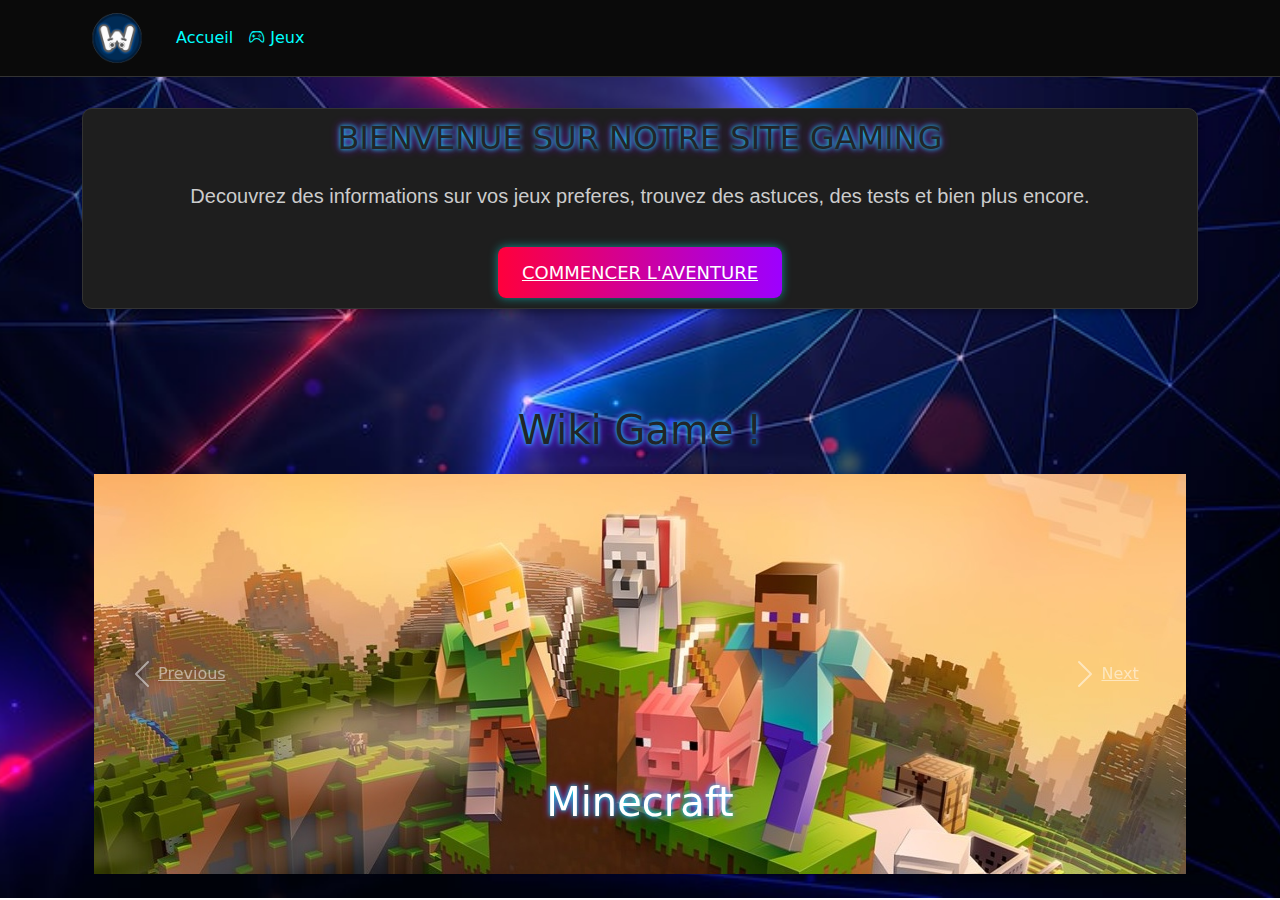
<file: index.html>
<!--code serveur à rediriger vers le site principale car il faut index pour github-->
<!DOCTYPE html>
<html lang="fr">
  <head>
    <meta charset="UTF-8" />
    <meta http-equiv="refresh" content="0; url=sitewebbase.html" />
    <title>Redirection...</title>
  </head>
  <body>
    <p>Redirection en cours vers le site...</p>
  </body>
</html>
</file>
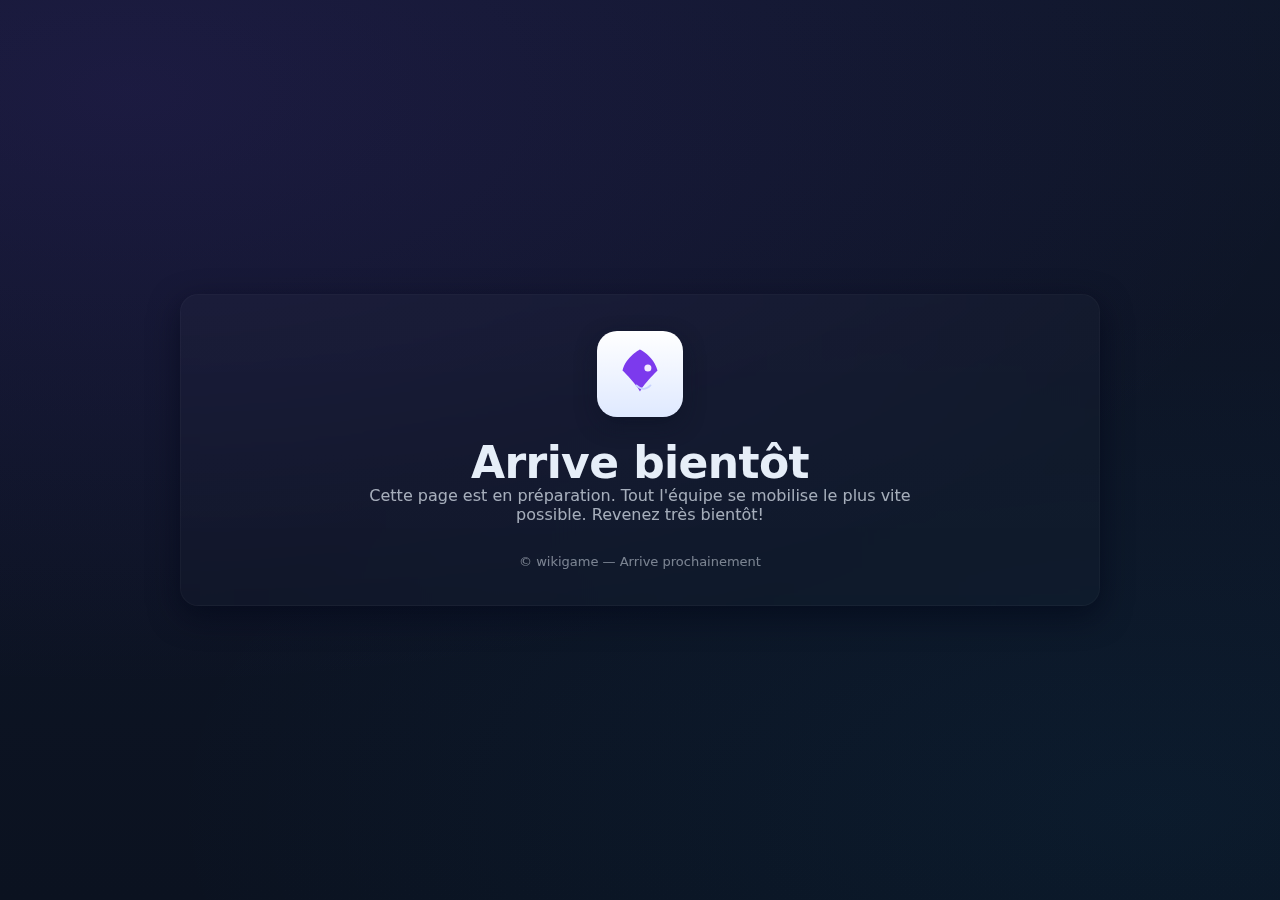
<file: paguebientotdisponible.html>
<!--pague 100% ia-->
<!--pague 100% ia-->
<!--pague 100% ia-->
<!--pague 100% ia-->


<!doctype html>
<html lang="fr">
<head>
  <meta charset="utf-8" />
  <meta name="viewport" content="width=device-width,initial-scale=1" />
  <title>Bientôt disponible</title>
  <style>
    :root{
      --bg1:#0f172a;
      --bg2:#0b1220;
      --accent:#7c3aed;
      --glass: rgba(255,255,255,0.06);
      --text:#e6eef8;
      --muted: rgba(230,238,248,0.7);
    }
    *{box-sizing:border-box}
    html,body{height:100%}
    body{
      margin:0;
      font-family:Inter, ui-sans-serif, system-ui, -apple-system, "Segoe UI", Roboto, "Helvetica Neue", Arial;
      background: radial-gradient(1200px 600px at 10% 10%, rgba(124,58,237,0.12), transparent),
                  radial-gradient(1000px 500px at 90% 90%, rgba(14,165,233,0.06), transparent),
                  linear-gradient(180deg,var(--bg1),var(--bg2));
      color:var(--text);
      display:flex;
      align-items:center;
      justify-content:center;
      padding:40px;
    }

    .card{
      width:min(920px,96vw);
      background:linear-gradient(180deg, rgba(255,255,255,0.02), rgba(255,255,255,0.01));
      border-radius:18px;
      padding:36px;
      display:flex;
      flex-direction:column;
      align-items:center;
      text-align:center;
      box-shadow: 0 10px 30px rgba(2,6,23,0.6);
      backdrop-filter: blur(8px);
      border: 1px solid rgba(255,255,255,0.03);
    }

    h1{
      margin:0;
      font-size: clamp(28px, 4vw, 44px);
      line-height:1.02;
      letter-spacing:-0.6px;
    }
    p.lead{
      margin:0;
      color:var(--muted);
      font-size:16px;
      max-width:600px;
    }

    .rocket{
      width:86px;
      height:86px;
      border-radius:20px;
      background: linear-gradient(180deg, #ffffff, #dfe9ff);
      display:flex;
      align-items:center;
      justify-content:center;
      transform-origin:50% 70%;
      animation: float 2.8s ease-in-out infinite;
      box-shadow: 0 8px 20px rgba(12,18,36,0.5);
      margin-bottom:24px;
    }
    .rocket svg{width:56px;height:56px}

    @keyframes float{
      0%{transform:translateY(0) rotate(-3deg)}
      50%{transform:translateY(-8px) rotate(3deg)}
      100%{transform:translateY(0) rotate(-3deg)}
    }

    footer{margin-top:30px;color:rgba(230,238,248,0.5);font-size:13px}
  </style>
</head>
<body>
  <main class="card">
    <div class="rocket" aria-hidden="true">
      <svg viewBox="0 0 64 64" fill="none" xmlns="http://www.w3.org/2000/svg">
        <path d="M32 4c0 0 16 8 20 24-4 4-16 16-20 24-4-8-16-20-20-24C16 12 32 4 32 4z" fill="#7c3aed"/>
        <circle cx="41" cy="25" r="4" fill="#fff" opacity="0.9"/>
        <path d="M28 45c0 0 4 4 8 4s8-4 8-4" stroke="#c7d2fe" stroke-width="2" stroke-linecap="round" stroke-linejoin="round"/>
      </svg>
    </div>
    <h1>Arrive bientôt</h1>
    <p class="lead">Cette page est en préparation. Tout l'équipe se mobilise le plus vite possible. Revenez très bientôt!</p>
    <footer>© wikigame — Arrive prochainement</footer>
  </main>
</body>
</html>
</file>
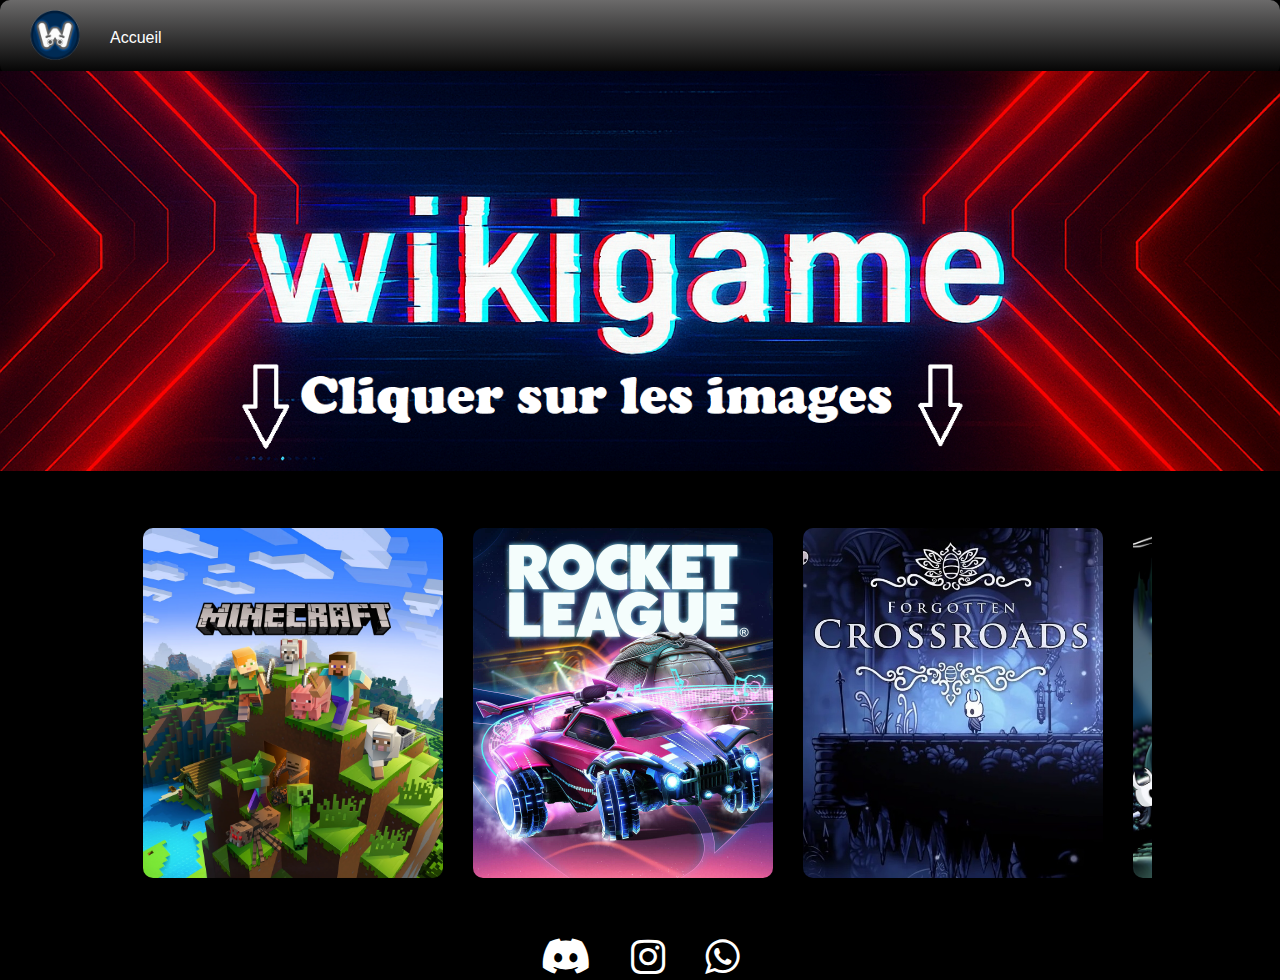
<file: sitejeux.html>
<!DOCTYPE html>
<html lang="fr">
<head>
  <meta charset="UTF-8">
  <meta name="viewport" content="width=device-width, initial-scale=1.0">
  <title>Wikigame</title>
  <link rel="stylesheet" href="https://cdnjs.cloudflare.com/ajax/libs/font-awesome/6.5.0/css/all.min.css">
  <style>
    body {
      margin: 0;
      font-family: Arial, sans-serif;
      background: black;
      color: white;
    }


    /* ===== NAVBAR ===== */

    nav {

      background: linear-gradient(rgb(107, 106, 106), rgb(0, 0, 0));
      display: flex;
      justify-content: space-between;
      align-items: center;
      padding: 10px 20px;
      border-radius: 10px;
    }

    /* logo */

    .logo {
      color: white;
      font-size: 20px;
      font-weight: bold;
    }

    .nav-sections {
      display: flex;
      flex: 1;
      justify-content: space-between;
      align-items: center;
    }

    .nav-left,
    .nav-center,
    .nav-right {
      display: flex;
      gap: 20px;
      align-items: center;
    }

    .nav-center {
      justify-content: center;
      flex: 1;
    }

    nav a {
      text-decoration: none;
      color: white;
      transition: color 0.3s;
    }

    nav a:hover {
      color: #f39c12;
    }

    .menu-toggle {
      display: none;
      flex-direction: column;
      cursor: pointer;
    }

    .menu-toggle span {
      background: white;
      height: 3px;
      width: 25px;
      margin: 4px 0;
    }

    /* Responsive */
    @media (max-width: 768px) {
      .nav-sections {
        display: none;
        flex-direction: column;
        background: #333;
        position: absolute;
        top: 60px;
        left: 0;
        width: 200px;
        padding: 10px;
      }

      .nav-sections.active {
        display: flex;
      }

      .menu-toggle {
        display: flex;
      }

      .nav-center {
        flex: unset;
      }
    }



    /* --- IMAGE PRINCIPAL --- */
    .imgwiki1{
      margin-top: -4px;
      width: 100%;
      height: 400px;
      object-fit: cover;
    }




    
    /* --- CAROUSEL --- */
    .carousel {
      width: 80%;
      overflow: hidden;
      border-radius: 15px;
      margin: 40px auto;
    }

    .carousel-track {
      display: flex;
      animation: scroll 15s linear infinite;
    }

    .carousel-item {
      flex: 0 0 auto;
      width: 300px;
      height: 350px;
      margin: 15px;
      border-radius: 10px;
      display: flex;
      align-items: center;
      justify-content: center;
    }
  
    .carousel-item img {
      width: 300px;
      height: 350px;
      object-fit: cover;
      border-radius: 10px;
      transition: transform 0.3s;
    }

    .carousel-item img:hover {
      transform: scale(1.05);
    }

    @keyframes scroll {
      0% { transform: translateX(0); }
      100% { transform: translateX(-180%); }
    }
</style>

  <!-- NAVBAR -->
  <nav>
    <div class="menu-toggle" onclick="document.querySelector('.nav-sections').classList.toggle('active')">
      <span></span>
      <span></span>
      <span></span>
    </div>

    <div class="nav-sections">
      <div class="nav-left">
        <div class="logo"><img src="img/logogame.png" class="rounded float-left" height="50" width="70"></span></div>
        <a href="sitewebbase.html">Accueil</a>
      <!--<a href="#">Actus</a>-->
      </div>

      <div class="nav-center">
        <!-- <a href="sitewebbase.html">Accueil</a> -->
      </div>

      <div class="nav-right">
                <!--<a href="#">Langue</a>
        <a href="#">Paramètre</a>-->
      </div>
    </div>
  </nav>

  <!-- IMAGE PRINCIPALE -->
  <img class="imgwiki1" src="img/imagesiteweb1.png" alt="wikigame">

  <!-- CAROUSEL -->
  <div class="carousel">
    <div class="carousel-track">
      <div class="carousel-item">
        <a href="minecraft/minecraft.html">
          <img src="img/MineCraftTitre.jpg" alt="Minecraft">
        </a>
      </div>
      <div class="carousel-item">
        <a href="rocketleague/rocketleague.html">
          <img src="img/rocketleaguej2.jpg" alt="Rocketleague">
        </a>
      </div>
      <div class="carousel-item">
        <a href="forgotten path (1) hk/index.html">
          <img src="img/CrossRoads4.jpg" alt="HollowKnight">
        </a>
      </div>
      <div class="carousel-item">
        <a href="greenpath (2)/index.html">
          <img src="img/GreenPath4.jpg" alt="EldenRing">
        </a>
      </div>

      <!-- Duplication pour boucle infinie -->
      <div class="carousel-item">
        <a href="./city of tear (4)/index.html">
          <img src="img/City_of_Tears_Map.jpg" alt="City of Tear">
        </a>
      </div>
      <div class="carousel-item">
        <a href="./Fungal Wastes (3)/index.html">
          <img src="img/FungalWastes.jpg" alt="Fungal Wastes">
        </a>
      </div>
      <div class="carousel-item">
        <a href="./CristalPeak(6)/index.html">
          <img src="img/CrystalPeak.jpg" alt="Cristal Peak">
        </a>
      </div>
      <div class="carousel-item">
        <a href="./égout royaux (5)/index.html">
          <img src="img/EgoutRoyaux.jpg" alt="Egout royaux">
        </a>
      </div>
        <div class="carousel-item">
        <a href="minecraft/minecraft.html">
          <img src="img/MineCraftTitre.jpg" alt="Minecraft">
        </a>
      </div>
    
    </div>
  </div>


        <div class="social-container">
          <ul class="social-icons">
        <li><a href="https://discord.gg/AdgK3yp5V3"><i class="fa fa-discord"></i></a></li>
        <li><a href="paguebientotdisponible.html"><i class="fa fa-instagram"></i></a></li>
        <li><a href="paguebientotdisponible.html"><i class="fa fa-whatsapp"></i></a></li>
    </ul>
    <link rel="stylesheet" href="https://cdnjs.cloudflare.com/ajax/libs/font-awesome/4.7.0/css/font-awesome.min.css">

        </div>


<style>

/* Centrer le conteneur sur toute la page */
.social-container {
    display: flex;
    justify-content: center;
    align-items: center;
}


.social-icons {
    list-style: none;
    display: flex;
    gap: 40px; /* espace entre les icônes */
    padding: 0;
    margin: 0;
}

.social-icons a {
    color: white; /* icônes blanches */
    font-size: 40px; /* taille des icônes */
    transition: transform 0.3s ease, color 0.3s ease;
}

/* Effet au survol */
.social-icons a:hover {
    transform: scale(1.2); /* agrandit légèrement l’icône */
    color: #00aced; /* couleur (ex: bleu clair) */
}

</style>








</body>
</html>
</file>
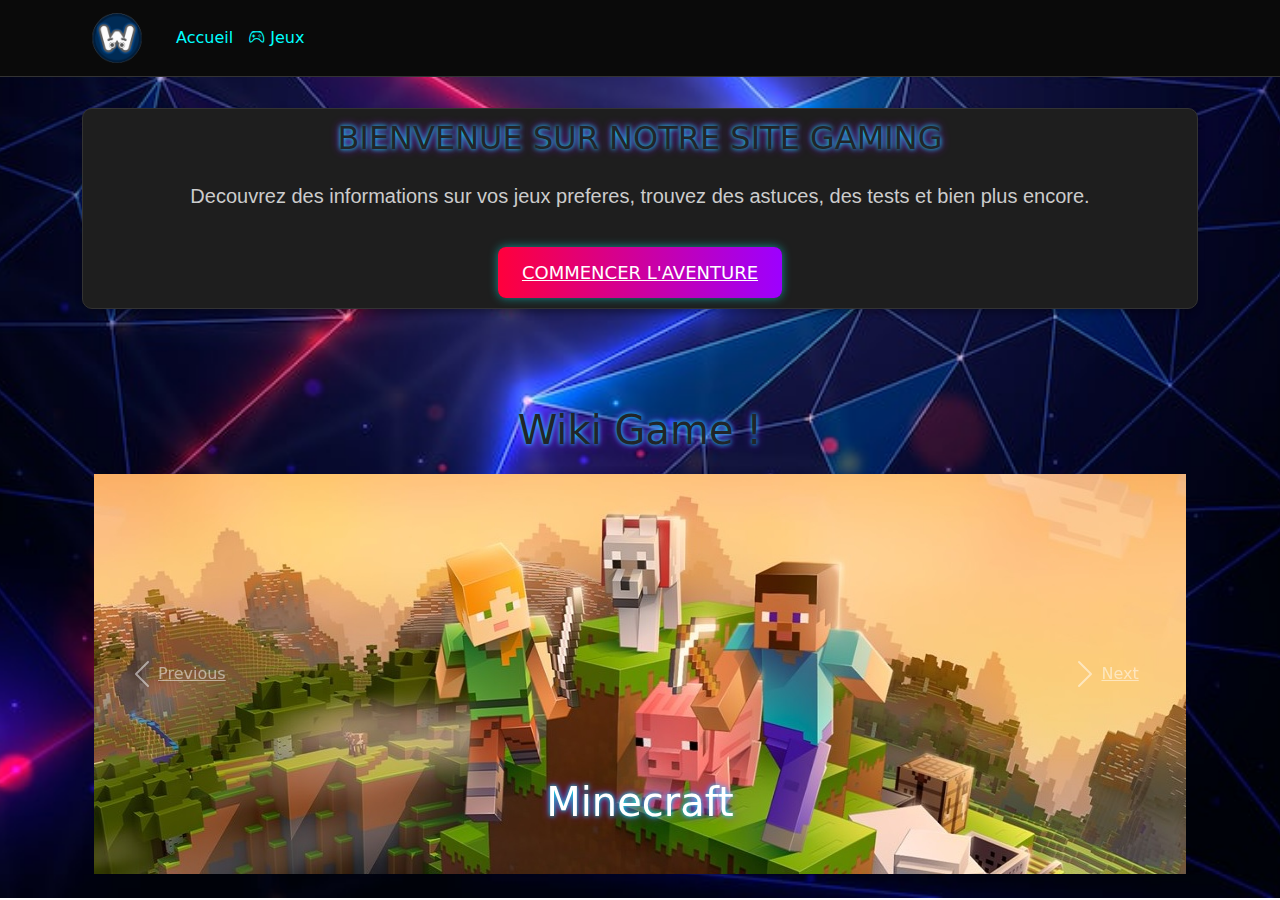
<file: sitewebbase.html>
<!DOCTYPE html>
<html>

 <link rel="stylesheet" href="stylebase.css">
 

    <head>

  <meta name="viewport" content="width=device-width, initial-scale=1">
  <title>Jeux Video - Accueil</title>
  <link href="https://cdn.jsdelivr.net/npm/bootstrap@5.3.8/dist/css/bootstrap.min.css" rel="stylesheet">
  <link href="https://fonts.googleapis.com/css2?family=Orbitron:wght@400;700&display=swap" rel="stylesheet">
<link rel="stylesheet" href="https://cdn.jsdelivr.net/npm/bootstrap-icons@1.13.1/font/bootstrap-icons.min.css">


        <!--------TITRE -------------------------->
-       <title>Wikigame</title>


  
        <!-------------------FONT AWSOME CDN ---------------------------------------->
        <link rel="stylesheet" href="https://pro.fontawesome.com/releases/v5.10.0/css/all.css" integrity="sha384-AYmEC3Yw5cVb3ZcuHtOA93w35dYTsvhLPVnYs9eStHfGJvOvKxVfELGroGkvsg+p" crossorigin="anonymous"/>
        <!-------------------BOOTSTRAP 4 CSS------------------------------------------------>
       
        
        <meta name="viewport" content="width=device-width, initial-scale=1">
         <!-------------Lire -->
        <!----CDN Javascript JQUERY--------------------------------------------------->
        <script src="https://code.jquery.com/jquery-3.5.1.slim.min.js" integrity="sha384-DfXdz2htPH0lsSSs5nCTpuj/zy4C+OGpamoFVy38MVBnE+IbbVYUew+OrCXaRkfj" crossorigin="anonymous"></script>
        <!--------------------------BOOTSTRAP JAVASCRIPT ------------------->
        <script src="https://stackpath.bootstrapcdn.com/bootstrap/4.5.2/js/bootstrap.min.js" integrity="sha384-B4gt1jrGC7Jh4AgTPSdUtOBvfO8shuf57BaghqFfPlYxofvL8/KUEfYiJOMMV+rV" crossorigin="anonymous"></script>
         <!---CDN Javascript poppser -------------------------------------->
        <script src="https://cdn.jsdelivr.net/npm/popper.js@1.16.1/dist/umd/popper.min.js" integrity="sha384-9/reFTGAW83EW2RDu2S0VKaIzap3H66lZH81PoYlFhbGU+6BZp6G7niu735Sk7lN" crossorigin="anonymous"></script>
    </head>







    <body>
        <!---nav de bootstrap/navbar-dark/------------------------------------------------------------------------------->
        <nav class="navbar navbar-dark navbar-expand-lg fixed-top">

        
          <div class="container"> <!----------------------------Container Nvabar------------------------------------------------------------------------------->  
                <button class="navbar-toggler" type="button" data-toggle="collapse" data-target="#Navbar">
                  <span class="fas fa-bars fa-lg"></span>
                </button>
    
               <a class="navbar-brand"><img src="img/logogame.png" class="rounded float-left" height="50" width="70"></span>    </a>
               
               <div class="collapse navbar-collapse" id="Navbar">
                <ul class="navbar-nav mr-auto">
                    <li class="nav-item active"><a class="nav-link" href="sitewebbase.html"><span class="fa fa-home fa-lg"></span> Accueil</a></li>
                    <li class="nav-item"><a class="nav-link" href="sitejeux.html"><span class="bi bi-controller"></span> Jeux</a></li>
                  <!--  <li class="nav-item"><a class="nav-link" href="./index.html"><span class="fa fa-info fa-lg"></span> Informations</a></li>-->
                              
                </span>
            </div>
                               
            </div>
        </nav><!------------------------ End Nav ---------------------------------------------------->






  <!-- Contenu principal -->
  <div class="container my-4">
    <div class="hero-section">
      <h2 class="mb-4">BIENVENUE SUR NOTRE SITE GAMING</h2>
      <p class="lead">Decouvrez des informations sur vos jeux preferes, trouvez des astuces, des tests et bien plus encore.</p>
      <a href="sitejeux.html" class="gaming-button" type="button">COMMENCER L'AVENTURE</a>
    </div>

   <script src="https://cdn.jsdelivr.net/npm/bootstrap@5.3.8/dist/js/bootstrap.bundle.min.js" integrity="sha384-FKyoEForCGlyvwx9Hj09JcYn3nv7wiPVlz7YYwJrWVcXK/BmnVDxM+D2scQbITxI" crossorigin="anonymous"></script>




<div class="container"><!--------------------Container Géneral  ------------------------------->
          
   <div class="row"><!---------------------ROW BOOTSTRAP ---------->
            <div class="col"><!-----------Column bootstrap --------------->
<div class="Wikigame">
<h1>Wiki Game !</h1>
</div>


      <!---------------------------CAROUSEL ----------------------------------------------------------------------------------------------->
      <div id="mycarousel" class="carousel slide" data-ride="carousel">
        <div class="carousel-inner" role="listbox">
          <!----------ITEM1 ---------------------------->
          <div class="carousel-item active">
            <img class="d-block img-fluid" src="./img/Minecraft3.jpg" alt="First slide">

             <!---Contenu du slide 1 ---->
            <div class="carousel-caption d-none d-md-block">
              <h1>Minecraft</h1>
              </div> <!--------------------->  

          </div>



          <!------------ITEM2 -------------------------->
          <div class="carousel-item">
            <img class="d-block img-fluid" src="./img/RocketLeague3.jpg" alt="Second slide">

            <!---Contenu du slide 2 ---->
            <div class="carousel-caption d-none d-md-block">
              <h1>Rocket League</h1>
             
                 </div><!--------------------->   
            
         </div>


        

          

          <!----------ITEM3 ---------------------------->
          <div class="carousel-item">
            <img class="d-block img-fluid" src="./img/CrossRoads3.jpg" alt="Third slide">

            <div class="carousel-caption d-none d-md-block">
              <h1>Hollow Knight Forgotten Crossroads</h1>
          </div>
        </div>


          <!----------ITEM3 ---------------------------->
          <div class="carousel-item">
            <img class="d-block img-fluid" src="./img/GreenPath3.jpg" alt="Third slide">

            <div class="carousel-caption d-none d-md-block">
              <h1>Hollow Knight Greenpath</h1>
          </div>
        </div>



        <!-------------------------CONTROLE CAROUSEL SLIDE PRECEDENT ---------------------------------------------->
        <a class="carousel-control-prev" href="#mycarousel" role="button" data-slide="prev">
          <span class="carousel-control-prev-icon" aria-hidden="true"></span>
          <span class="sr-only">Previous</span>
        </a>

        <!--------------------------CONTROL CAROUSEL SLIDE SUIVANT ------------------------------------------------->
        <a class="carousel-control-next" href="#mycarousel" role="button" data-slide="next">
          <span class="carousel-control-next-icon" aria-hidden="true"></span>
          <span class="sr-only">Next</span>
        </a>
      </div><!--------FIN CAROUSEL -------------------------->
     
      
    </div> 
  </div> 



  </body>
</html>
</file>
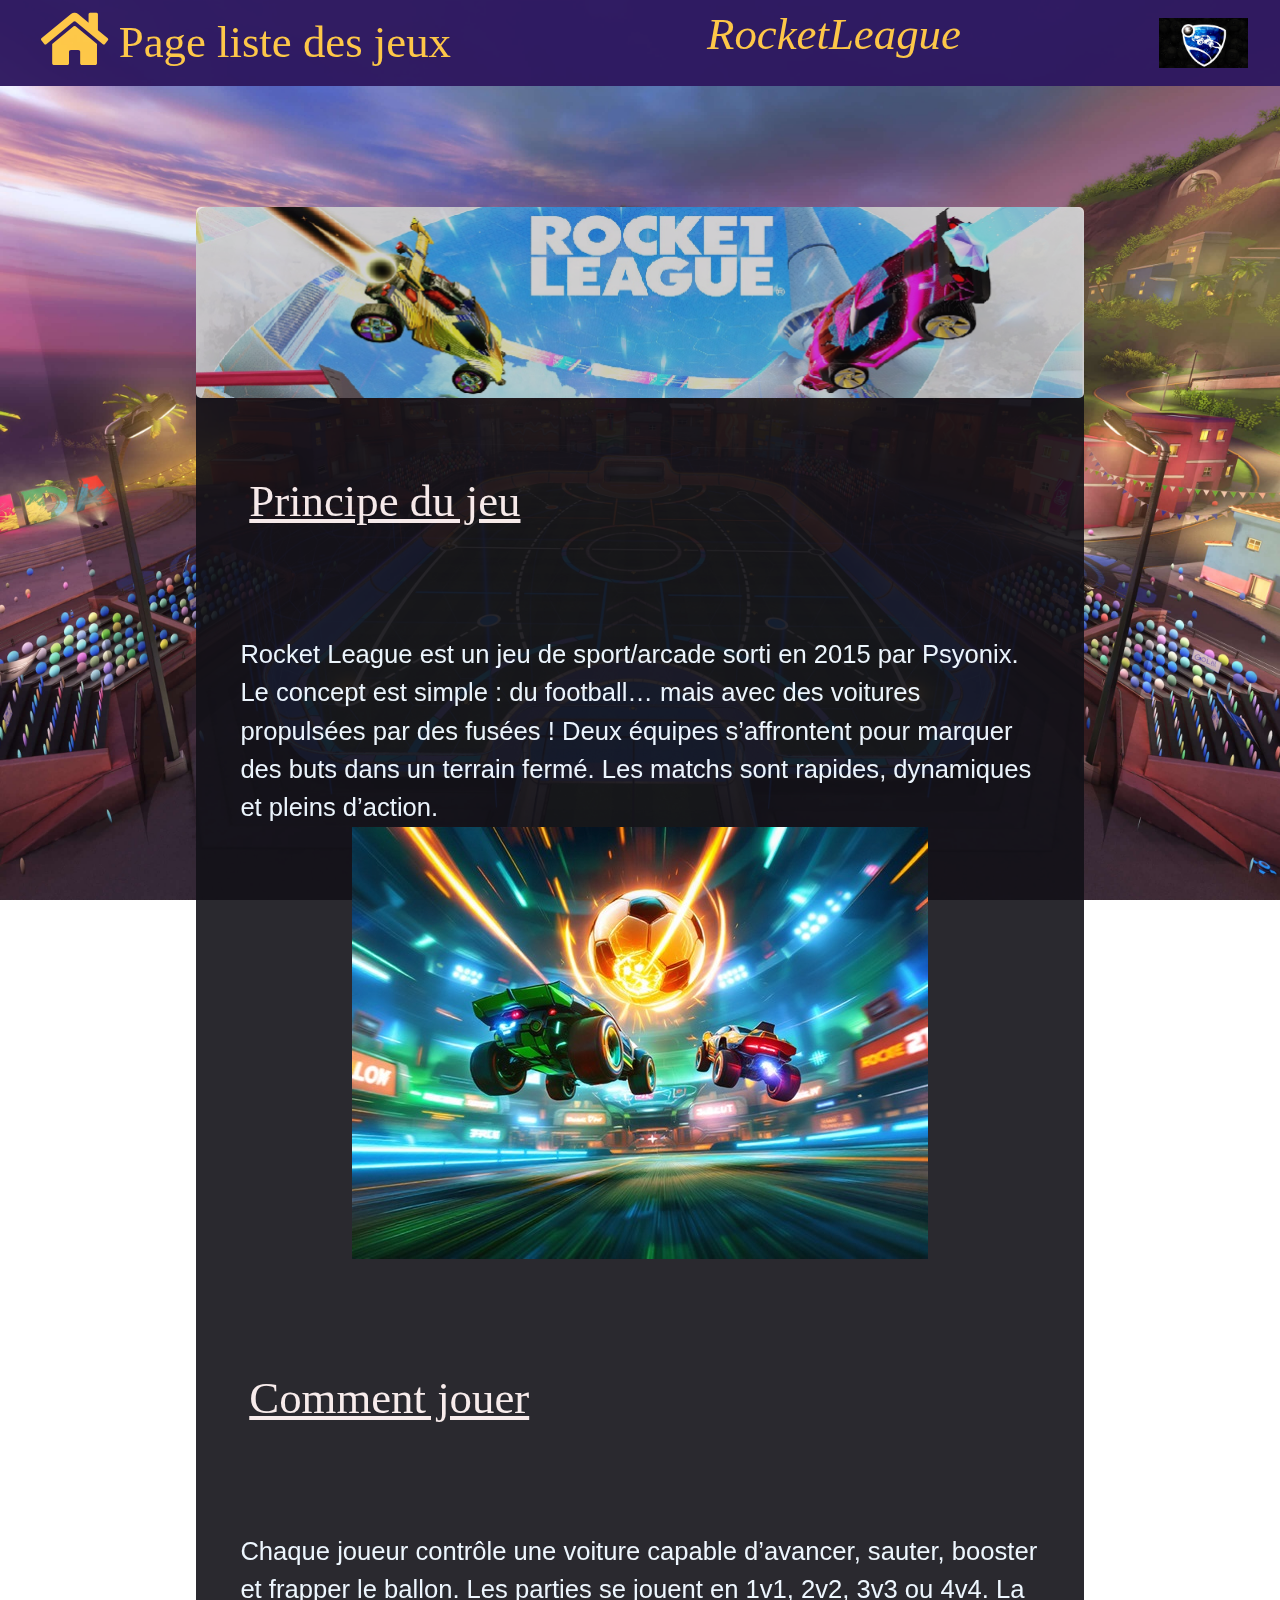
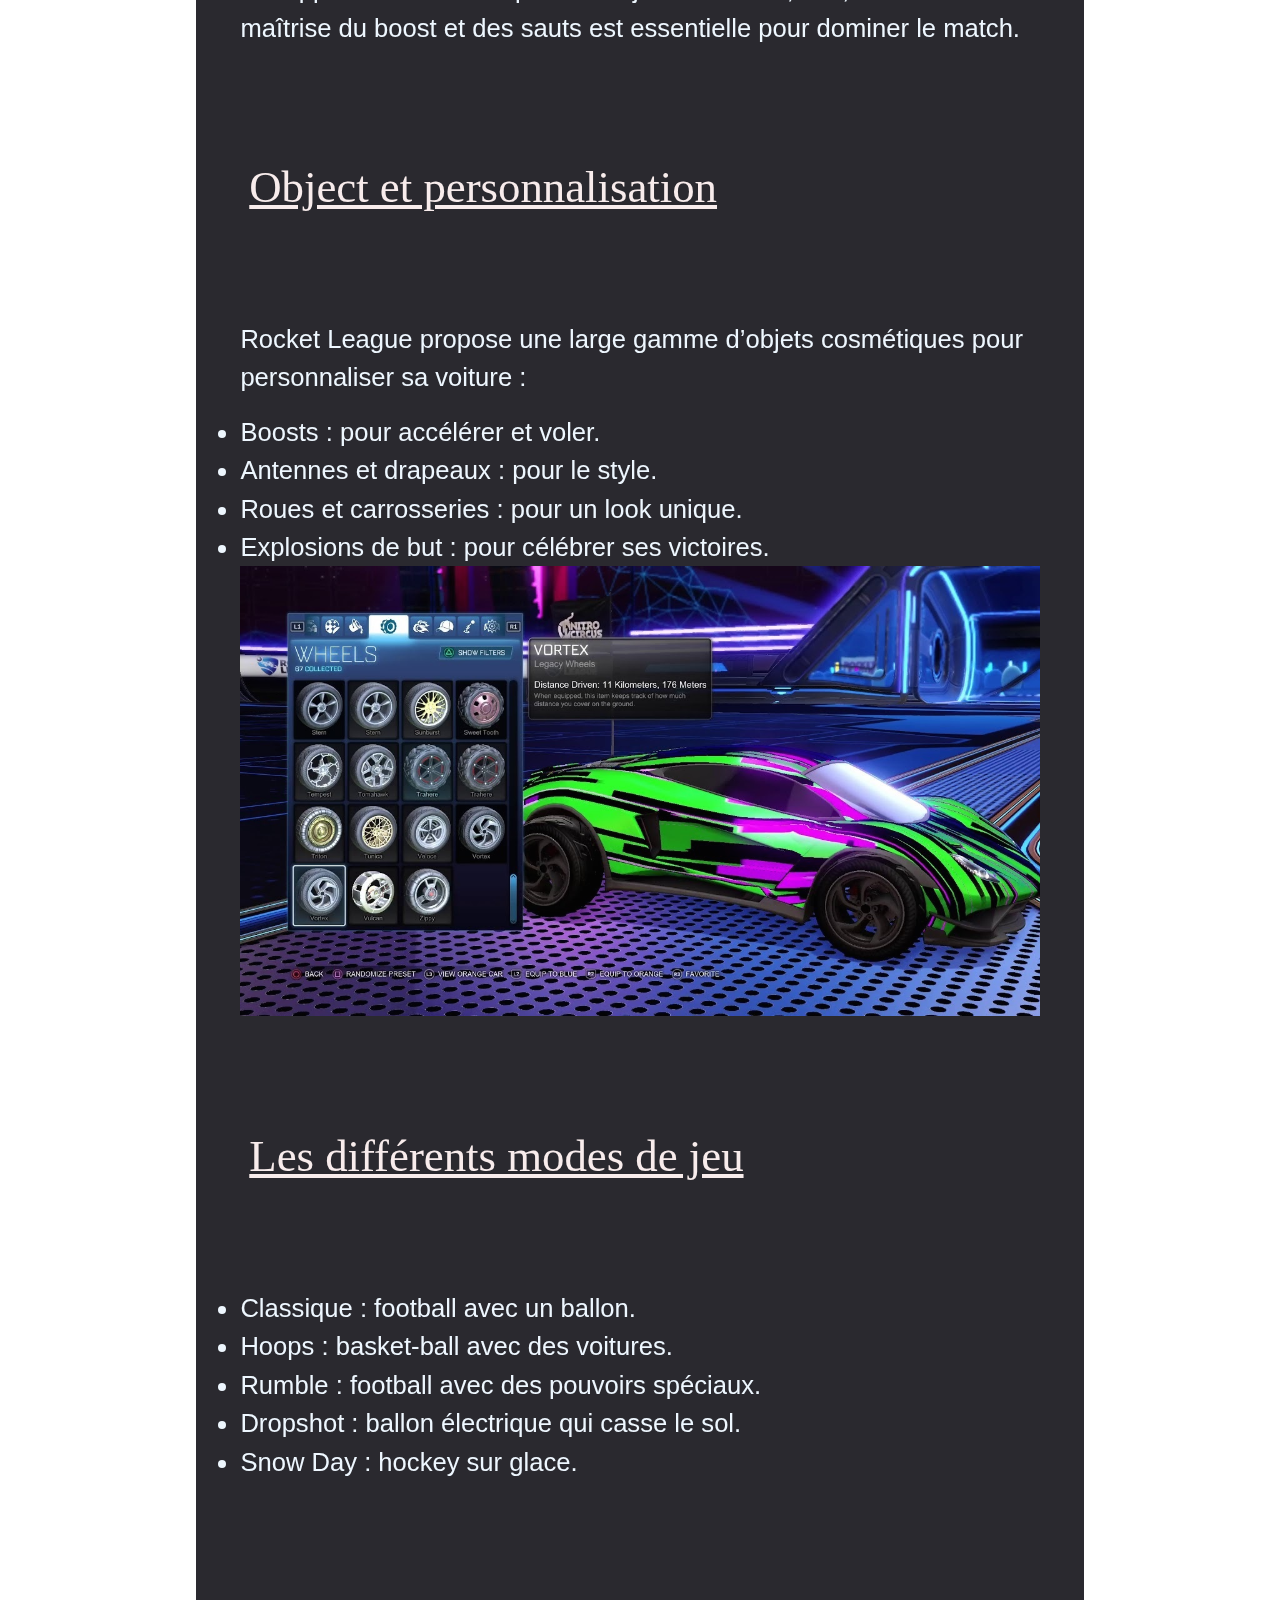
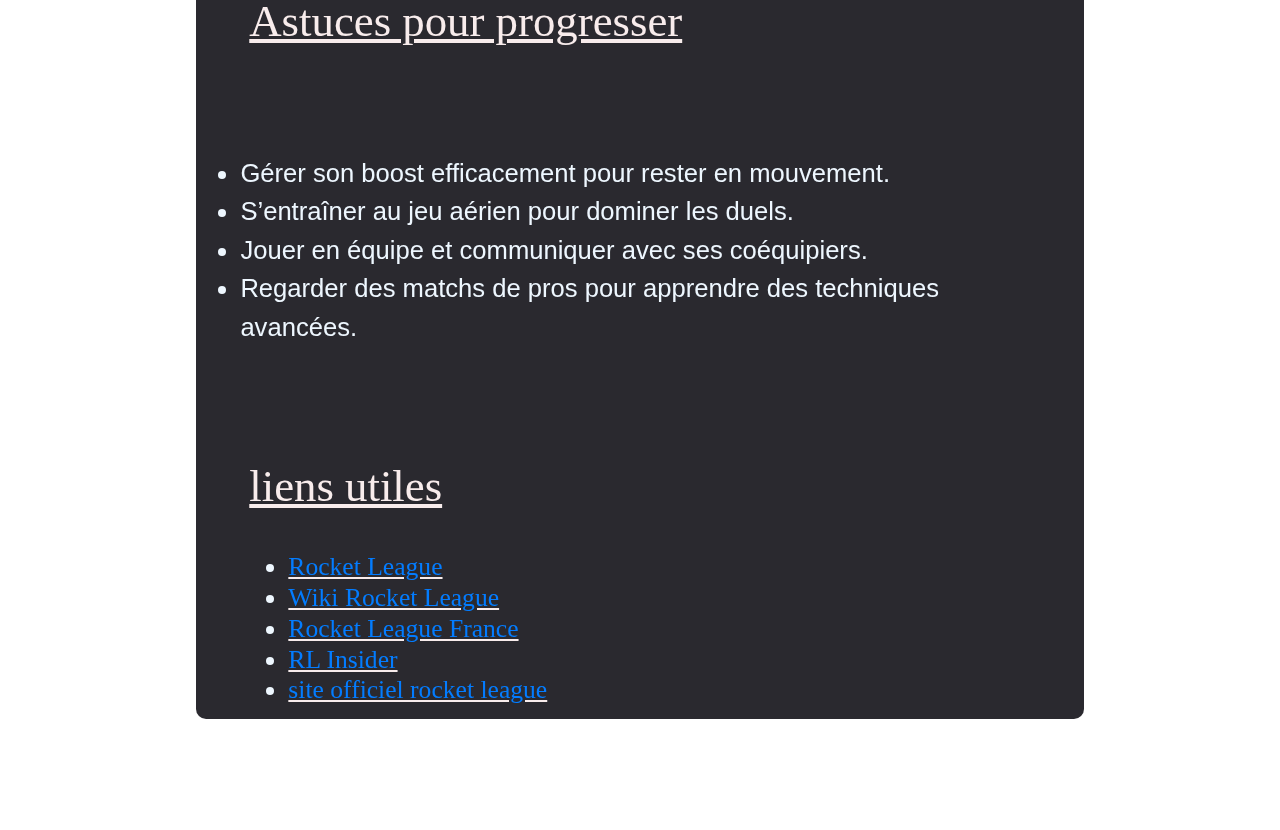
<file: rocketleague/rocketleague.html>
<!DOCTYPE html>
<html lang="fr">
<head>
  <meta charset="UTF-8" />
  <meta name="viewport" content="width=device-width, initial-scale=1.0" />
  <title>Rocket_League_Wiki</title>
  <link rel="stylesheet" href="rocketleague.css">

  <!-- Font Awesome -->
  <link rel="stylesheet" href="https://pro.fontawesome.com/releases/v5.10.0/css/all.css" crossorigin="anonymous"/>

  <!-- Bootstrap CSS -->
  <link rel="stylesheet" href="https://stackpath.bootstrapcdn.com/bootstrap/4.5.2/css/bootstrap.min.css" crossorigin="anonymous">

  <!-- jQuery, Popper.js, Bootstrap JS -->
  <script src="https://code.jquery.com/jquery-3.5.1.slim.min.js" crossorigin="anonymous"></script>
  <script src="https://cdn.jsdelivr.net/npm/popper.js@1.16.1/dist/umd/popper.min.js" crossorigin="anonymous"></script>
  <script src="https://stackpath.bootstrapcdn.com/bootstrap/4.5.2/js/bootstrap.min.js" crossorigin="anonymous"></script>
</head>

<body>

  <!-- Barre pliable en haut de page -->
  <header id="topbar" class="navbar navbar-expand-lg navbar-dark bg-dark fixed-top">
    <ul class="navbar-nav mx-auto">
      <li class="nav-item"><a class="nav-link" href="#top"><span class="fa fa-home fa-lg"></span> Haut page</a></li>
      <li class="nav-item"><a class="nav-link" href="#princedujeu">Principe du jeu</a></li>
      <li class="nav-item"><a class="nav-link" href="#commentjouer">Comment jouer</a></li>
      <li class="nav-item"><a class="nav-link" href="#object">object, personnalisation</a></li>
      <li class="nav-item"><a class="nav-link" href="#modesdejeu">Modes de jeu</a></li>
      <li class="nav-item"><a class="nav-link" href="#Astuces">Astuces</a></li>
      <li class="nav-item"><a class="nav-link" href="#liensutiles">Liens utiles</a></li>
    </ul>
  </header>


  <!-- fontion visible navbar-->
  <script>
    const topbar = document.getElementById("topbar");
    window.addEventListener("scroll", () => {
      topbar.classList.toggle("visible", window.scrollY > 100);
    });
  </script>

  <!-- Contenu principal -->
  <main class="container mt-5 pt-5">
    <div class="rectangle">
      <img class="banière img-fluid mb-4" src="./BanniereRocket.jpg" alt="Bannière Minecraft">

      <!-- Principe du jeu -->
      <div id="princedujeu"></div>
      <h2 class="TitrePartie">Principe du jeu</h2>
      <p class="TexteMain">
       Rocket League est un jeu de sport/arcade sorti en 2015 par Psyonix. Le concept est simple : du football… mais avec des voitures propulsées par des fusées ! Deux équipes s’affrontent pour marquer des buts dans un terrain fermé. Les matchs sont rapides, dynamiques et pleins d’action.
            <img src="./RocketImg1.jpg"  alt="b" style="display: block; margin: 0 auto;">

      <!-- Comment jouer -->
      <div id="commentjouer"></div>
      <h2 class="TitrePartie">Comment jouer</h2>
      <div class="TexteMain">
  <p>Chaque joueur contrôle une voiture capable d’avancer, sauter, booster et frapper le ballon. Les parties se jouent en 1v1, 2v2, 3v3 ou 4v4. La maîtrise du boost et des sauts est essentielle pour dominer le match.</p>
      </div>

      <!-- Items -->
      <div id="object"></div>
      <h2 class="TitrePartie">Object et personnalisation</h2>
      
      <ul class="TexteMain">
        <p>Rocket League propose une large gamme d’objets cosmétiques pour personnaliser sa voiture :</p>
        <li>Boosts : pour accélérer et voler.</li>
        <li>Antennes et drapeaux : pour le style.</li>
        <li>Roues et carrosseries : pour un look unique.</li>
        <li>Explosions de but : pour célébrer ses victoires.</li>
        
  <img src="./RocketImg3.jpg"  alt="b" style="width: 100%; display: block; margin: 0 auto;">

      </ul>

      <!-- Modes de jeu -->
      <div id="modesdejeu"></div>
      <h2 class="TitrePartie">Les différents modes de jeu</h2>
      <ul class="TexteMain">
        <li>Classique : football avec un ballon.</li>
        <li>Hoops : basket-ball avec des voitures.</li>
        <li>Rumble : football avec des pouvoirs spéciaux.</li>
        <li>Dropshot : ballon électrique qui casse le sol.</li>
        <li>Snow Day : hockey sur glace.</li>
      </ul>

      <!-- Astuces -->
      <div id="Astuces"></div>
      <h2 class="TitrePartie">Astuces pour progresser</h2>
      <ul class="TexteMain">
        <li>Gérer son boost efficacement pour rester en mouvement.</li>
        <li>S’entraîner au jeu aérien pour dominer les duels.</li>
        <li>Jouer en équipe et communiquer avec ses coéquipiers.</li>
        <li>Regarder des matchs de pros pour apprendre des techniques avancées.</li>
      </ul>

   
      <div id="liensutiles"></div>
      <h2 class="TitrePartie">liens utiles
        <ul class="TexteMain">
        <li><a rel="stylesheet" href="https://liquipedia.net/rocketleague/Main_Page" >Rocket League</a></li>
        <li><a rel="stylesheet" href="https://rocketleague.fandom.com/wiki/Rocket_League_Wiki" >Wiki Rocket League</a></li>
        <li><a rel="stylesheet" href="https://minecraft.fr/" >Rocket League France</a></li>
        <li><a rel="stylesheet" href="https://www.planetminecraft.com/" >RL Insider</a></li>
        <li><a rel="stylesheet" href="https://www.rocketleague.com/fr/" >site officiel rocket league</a></li>
      </ul>



      <nav class="NavbarTop">
  
<nav class="navbar navbar-dark navbar-expand-lg fixed-top">
        
</head>
<body>
<div class="container">
  <button class="navbar-toggler" type="button" data-toggle="collapse" data-target="#Navbar">
    <span class="fas fa-bars fa-lg"></span>
  </button>

 

  <div class="collapse navbar-collapse" id="Navbar">
    <ul class="navbar-nav mr-auto">
      <li class="nav-item active">
        <a class="nav-link" href="../sitejeux.html" ><span class="fa fa-home fa-lg"></span> Page liste des jeux</a>


     <!-- <li class="nav-item">
        <a class="nav-link" href="./aboutus.html"><span class="fa fa-info fa-lg"></span> Introduction page</a>
      </li>-->
    </ul>
  </div>

      <div class="nav-center">
        <p>RocketLeague</p>
      </div>

</div>
 <a class="navbar-brand" href="./index.html">
    <img src="./LogoRocket.jpg" height=50px  wight:50px>
  </a>

</nav>

</nav>
</file>
<file: stylebase.css>
/* ===== Style principal ===== */

body{
background-image: url("./img/fontstylé.jpg");
background-size: cover;
background-position: center center;
background-repeat: no-repeat; 
padding: 60px 0px 0px 0px;
z-index:0;
}


h1, h2, h3 {
  color: #00FFFF;
  text-shadow: 0 0 5px #00FFFF, 0 0 10px #9D00FF;
  font-weight: bold;
}

.lead {
  color: #cccccc;
  font-family: Impact, Haettenschweiler, 'Arial Narrow Bold', sans-serif;
}



/* ===== NAVBAR ===== */
.navbar-dark {
  background-color: #0a0a0a !important;
  border-bottom: 1px solid #333;
}

.navbar-brand, .nav-link {
  color: #00FFFF !important;
}

.nav-link:hover {
  color: #FF003C !important;
}
.navbar-dark .fa-bars {
  color: #f7f6f4; /* Icône du menu */
}


/* ===== CONTENU PRINCIPAL ===== */
.row-content {
  margin: 0 auto;
  padding: 15px 0;
  border-bottom: 1px ridge #28a745; /* Vert émeraude */
  min-height: 400px;
}

/* Hero section */
.hero-section {
  text-align: center;
  padding: 10px 10px;
  background-color: #1E1E1E;
  border-radius: 10px;
  box-shadow: 0 4px 6px rgba(0, 0, 0, 0.3);
  margin-bottom: 30px;
  border: 1px solid #333;
}

/* button */

.gaming-button {
  background: linear-gradient(90deg, #FF003C, #9D00FF); /* Dégradé rose/violet */
  color: white;
  border: none;
  padding: 12px 24px;
  font-size: 18px;
  border-radius: 8px;
  cursor: pointer;
  transition: all 0.3s;
  box-shadow: 0 0 10px rgba(0, 255, 255, 0.5);
  margin-top: 20px;
  animation: pulse 2s infinite;
}

.gaming-button:hover {
  background: linear-gradient(90deg, #9D00FF, #00FFFF); /* Dégradé inversé */
  box-shadow: 0 0 15px rgba(157, 0, 255, 0.7);
  transform: translateY(-2px);
}




/* ===== Titre ===== */
.Wikigame{
margin-top: 5%;
padding: 12px 24px;
text-align: center;
}





/* ===== Carousel ===== */
.carousel-item img{
  width: auto;
  height: 400px;
}

.carousel-inner{
  margin-top: auto;
  background-color: black;
  width: auto;
  height: 400px;
}
</file>
<file: rocketleague/rocketleague.css>
body {
  margin: 0;
  font-family: sans-serif;
}


/*image background*/
body {
  /* Image */
  background-image: url("./BackgroundRocket.jpg");

  background-attachment: fixed;

  background-position: center;

  background-size: cover;

  background-repeat: no-repeat;

    z-index: -500;
}


/* NAVBAR */
.nav-center {
display: flex;
justify-content: center; /* Centre horizontalement */
align-items: center; /* Centre verticalement */
flex: 12;
font-style: italic;
}

.navbar-dark {
    background-color:#241b18;
    color: #ffc947;
    padding:10px;
}

.nav-link,.navbar-brand {
    color: #ffc947 !important;

}
.nav-link:hover{
    color: #28a745 !important;
}
.navbar-dark .fa-bars{
    color:#ffc947;

}

.navbar-dark .navbar-collapse{
    margin:0px  0px 0px 0px;
}
.navbar-dark {
    background-color:#2f1961fb;
    color: #ffc947;
    padding:10px;
}

.nav-link,.navbar-brand {
    color: #ffc947 !important;

}
.nav-link:hover{
    color: #28a745 !important;

}
.navbar-dark .fa-bars{
    color:#ffc947;

}

.navbar-dark .navbar-collapse{
    margin:0px  0px 0px 0px;
}


.navbar {
  z-index: 10; /* hauteur navbar */
}



#topbar {
  position: fixed;
  top: 0%;
  left: 10%;
  width: 80%;
  background: #222;
  color: white;
  padding: 1em;
  text-align: center;
  transform: translateY(-100%);
  transition: transform 0.3s ease;
  z-index: 1000;

    border-radius: 10px;

}



#topbar.visible {
  transform: translateY(0);
}

/*distance bloc haut*/
.content {
  padding-top: 20px;
}



html {
  scroll-behavior: smooth;
}




.navbar-nav {
  display: flex;       
  flex-direction: row; 
}

.nav-item {
  margin-right: 15px; 

}

.ContainerMain{
  width: 80%;
  max-width: 1000px;
  margin: 0 auto;
  background: rgba(0,0,0,0.1);
  padding: 20px;
  height: 200px;

}

    .rectangle {
   height: 290vw; /*taille rectangle visible*/
    width: 80%;
    background-color: rgb(19, 18, 24, 0.91);
    opacity: 0.99;
    border-radius: 10px;
      z-index: -5000;
      margin:10%;
    }

    .rectangleiInsideYourMind {
   height: 290vw; /*taille rectangle invisible*/
       margin-left: 5%;
    margin-right: 5%;
    width: 90%;
    }

.banière{
    width: 100%;
    opacity:0.8;
  object-fit:cover;
  display:block;
  border-radius: 5px;
}



    .TexteMain{
  color: rgb(238, 247, 255);
  padding: 5%;
  font-size:2vw;
    }

    .TitrePartie{
 color: rgb(248, 236, 236);
 padding: 6%;
 font-size: 3.5vw;
  font-family: "Georgia", serif;
  text-decoration: underline;
    }

.gridItem{

display:grid;
  grid-template-columns: 1fr 1fr 1fr !important ;
  gap: 3vw;
padding: 0%;
margin: 0%;
    border-radius: 3px;
}

.gridCase{
    background-color:rgb(32, 31, 36);
    z-index: 1000;
    border-radius: 5px;
    border: 5px solid rgb(170, 214, 224);
    font-family: "Georgia", serif;
    text-decoration: underline rgba(210, 210, 210, 0.916);


}

.gridCenter{
  align-items: center;
}

.center{
    text-align: center;
}




.item{
color: azure;
font-size:2vw;
}

.item img{
 width: 100%;
  height: auto;    
  border-radius: 5px;
}

.RetourALaLigne{
display: flex;
  gap: 7vw; 
  flex-wrap: wrap; 

}
</file>
